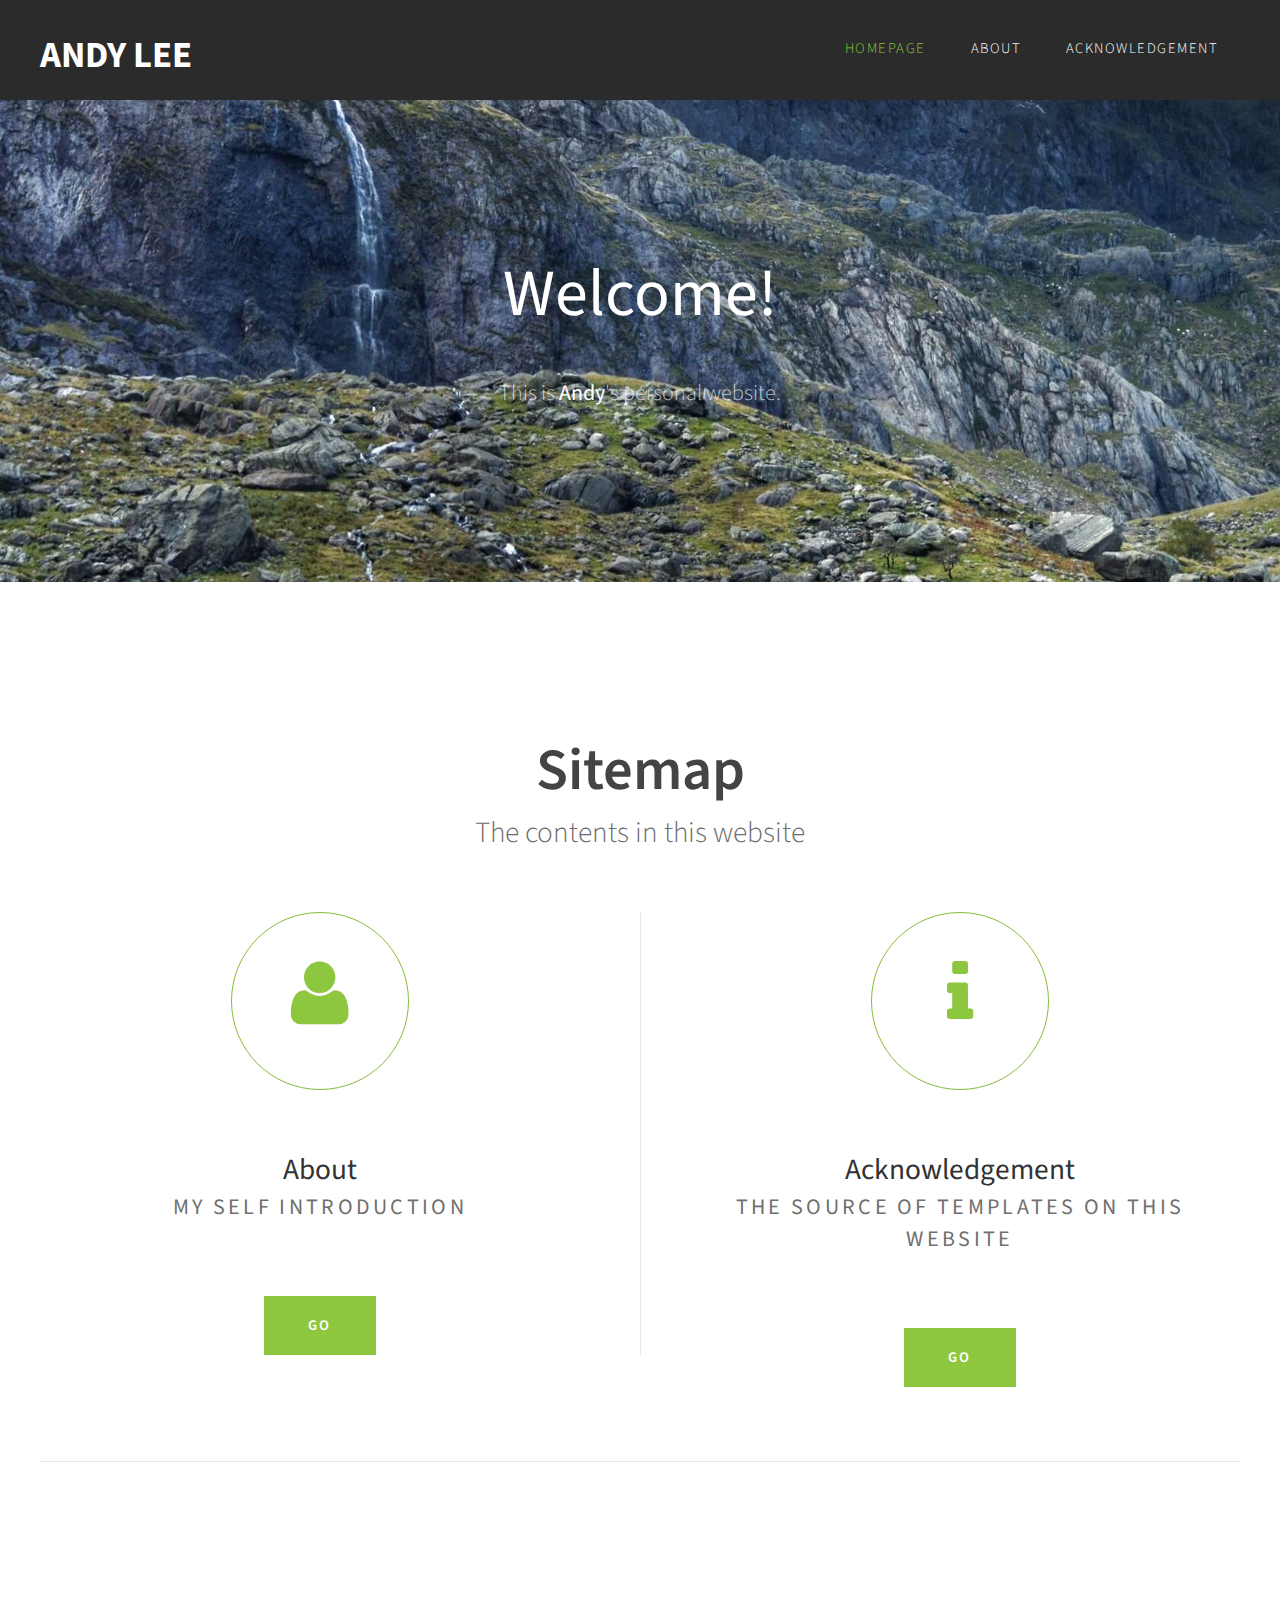
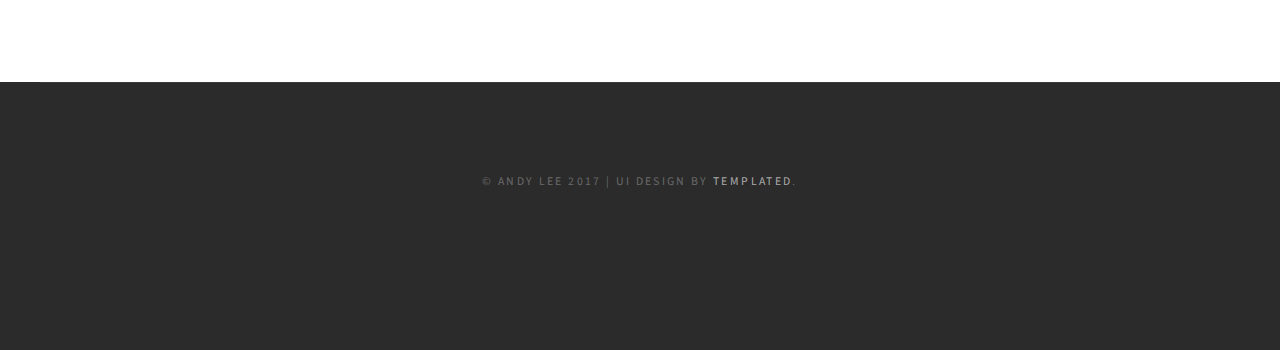
<file: index.html>
<!DOCTYPE html PUBLIC "-//W3C//DTD XHTML 1.0 Strict//EN" "http://www.w3.org/TR/xhtml1/DTD/xhtml1-strict.dtd">
<!--
Design by TEMPLATED
http://templated.co
Released for free under the Creative Commons Attribution License

Name       : LawnLike 
Description: A two-column, fixed-width design with dark color scheme.
Version    : 1.0
Released   : 20131202

-->
<html xmlns="http://www.w3.org/1999/xhtml">
	<head>
		<meta http-equiv="Content-Type" content="text/html; charset=utf-8" />
		<title>Andy Lee - GitHub Pages</title>
		<meta name="keywords" content="" />
		<meta name="description" content="" />
		<link href="http://fonts.googleapis.com/css?family=Source+Sans+Pro:200,300,400,600,700,900" rel="stylesheet" />
		<link href="assets/css/LawnLike_default.css" rel="stylesheet" type="text/css" media="all" />
		<link href="assets/css/go_back.css" rel="stylesheet" type="text/css" media="all" />
		<script src="assets/js/jquery-3.2.1.min.js"></script>
		<script src="assets/js/go_back.js"></script>
		<!--[if IE 6]><link href="default_ie6.css" rel="stylesheet" type="text/css" /><![endif]-->
	</head>
	<body>
		<div id="header-wrapper">
			<div id="header" class="container">
				<div id="logo">
					<h1><a href="index.html">Andy Lee</a></h1>
				</div>
				<div id="menu">
					<ul>
						<li class="current_page_item"><a href="">Homepage</a></li>
						<li><a href="about.html">About</a></li>
						<li><a href="acknowledgement.html">Acknowledgement</a></li>
					</ul>
				</div>
			</div>
		</div>
		<div id="header-featured">
			<div id="banner-wrapper">
				<div id="banner" class="container">
					<h2>Welcome!</h2>
					<p>This is <strong>Andy</strong>'s personal website.</p>
				</div>
			</div>
		</div>
		<div id="wrapper">
			<div id="featured-wrapper">
				<div id="featured" class="extra2 margin-btm container">
					<div class="main-title">
						<h2>Sitemap</h2>
						<span class="byline">The contents in this website</span> 
					</div>
					<div class="ebox1"> 
						<span class="fa fa-user"></span>
						<div class="title">
							<h2>About</h2>
							<span class="byline">My self introduction</span> 
						</div>
						<a href="about.html" class="button">Go</a> 
					</div>
					<div class="ebox2"> 
						<span class="fa fa-info"></span>
						<div class="title">
							<h2>Acknowledgement</h2>
							<span class="byline">The source of templates on this website</span> 
						</div>
						<a href="acknowledgement.html" class="button">Go</a> 
					</div>
				</div>
			</div>
		</div>
		<div id="copyright" class="container">
			<p><strong>&copy; Andy Lee 2017 | UI Design by <a href="http://templated.co" rel="nofollow">TEMPLATED</a>.</strong></p>
		</div>
		<b:if cond='data:blog.isMobile'> 
			<b:else/>
			<div id='gotop'><center><span class="fa fa-arrow-up"></span><strong>TOP</strong></center></div> 
			<div id='gohome'><center><span class="fa fa-home"></span><strong>HOME</strong></center></div> 
		</b:if>
	</body>
</html>
</file>
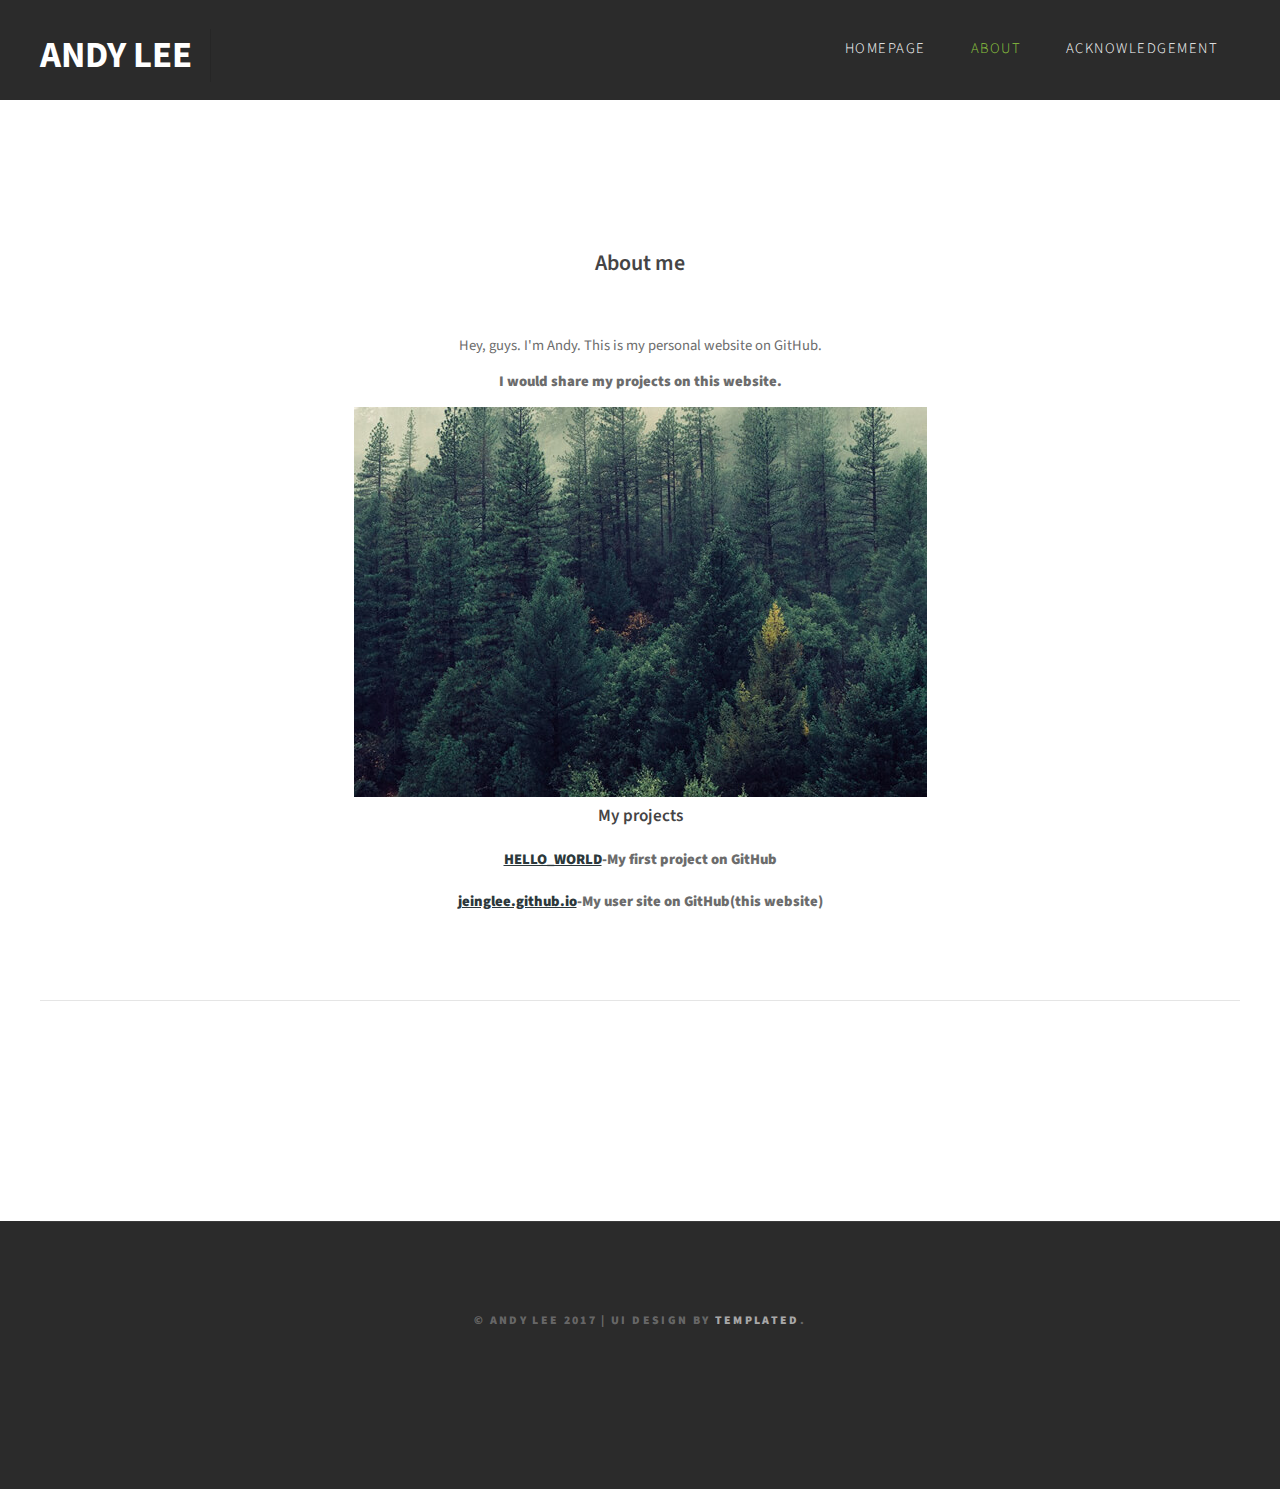
<file: about.html>
<!DOCTYPE html PUBLIC "-//W3C//DTD XHTML 1.0 Strict//EN" "http://www.w3.org/TR/xhtml1/DTD/xhtml1-strict.dtd">
<!--
Design by TEMPLATED
http://templated.co
Released for free under the Creative Commons Attribution License

Name       : LawnLike 
Description: A two-column, fixed-width design with dark color scheme.
Version    : 1.0
Released   : 20131202

-->
<html xmlns="http://www.w3.org/1999/xhtml">
	<head>
		<meta http-equiv="Content-Type" content="text/html; charset=utf-8" />
		<title>Andy Lee - GitHub Pages</title>
		<meta name="keywords" content="" />
		<meta name="description" content="" />
		<link href="http://fonts.googleapis.com/css?family=Source+Sans+Pro:200,300,400,600,700,900" rel="stylesheet" />
		<link href="assets/css/LawnLike_default.css" rel="stylesheet" type="text/css" media="all" />
		<link href="assets/css/go_back.css" rel="stylesheet" type="text/css" media="all" />
		<script src="assets/js/jquery-3.2.1.min.js"></script>
		<script src="assets/js/go_back.js"></script>
		<!--[if IE 6]><link href="default_ie6.css" rel="stylesheet" type="text/css" /><![endif]-->
	</head>
	<body>
		<div id="header-wrapper">
			<div id="header" class="container">
				<div id="logo">
					<h1><a href="index.html">Andy Lee</a></h1>
				</div>
				<div id="menu">
					<ul>
						<li><a href="index.html">Homepage</a></li>
						<li class="current_page_item"><a href="">About</a></li>
						<li><a href="acknowledgement.html">Acknowledgement</a></li>
					</ul>
				</div>
			</div>
		</div>
		<div id="wrapper">
			<div id="featured-wrapper">
				<div id="featured" class="extra2 margin-btm container">
					<!-- Main -->
					<section id="main" class="wrapper">
						<div class="container">
							<header class="major special">
								<h2>About me</h2><br/><br/>
							</header> 
							<p><strong><center>Hey, guys. I'm Andy. This is my personal website on GitHub.</center><strong></p>
							<p><strong><center>I would share my projects on this website.</center><strong></p>
							<img src="images/pic03.jpg"/>
							<h3>My projects</h3>
							<br/>
							<ul>
								<li><a href="https://github.com/jeinglee/HELLO_WORLD">HELLO_WORLD</a>-My first project on GitHub</li>
								<br/>
								<li><a href="https://github.com/jeinglee/jeinglee.github.io">jeinglee.github.io</a>-My user site on GitHub(this website)</li>
							</ul>
						</div>
					</section>
				</div>
			</div>
		</div>
		<div id="copyright" class="container">
			<p><strong>&copy; Andy Lee 2017 | UI Design by <a href="http://templated.co" rel="nofollow">TEMPLATED</a>.</strong></p>
		</div>
		<b:if cond='data:blog.isMobile'> 
			<b:else/>
			<div id='gotop'><center><span class="fa fa-arrow-up"></span><strong>TOP</strong></center></div> 
			<div id='gohome'><center><span class="fa fa-home"></span><strong>HOME</strong></center></div> 
		</b:if>
	</body>
</html>
</file>
<file: assets/css/LawnLike_default.css>
@import url(LawnLike_fonts.css);
html, body
{
	height: 100%;
}

body
{
	margin: 0px;
	padding: 0px;
	background: #2b2b2b;
	font-family: 'Source Sans Pro', sans-serif;
	font-size: 11pt;
	font-weight: 300;
	color: #6c6c6c
}

h1, h2, h3
{
	margin: 0;
	padding: 0;
	font-weight: 600;
	color: #454445;
}

p, ol, ul
{
	margin-top: 0;
}

ol, ul
{
	padding: 0;
	list-style: none;
}

p
{
	line-height: 180%;
}

strong
{
}

a
{
	color: #2C383B;
}

a:hover
{
	text-decoration: none;
}

.container
{
	margin: 0px auto;
	width: 1200px;
}

/*********************************************************************************/
/* Image Style                                                                   */
/*********************************************************************************/

	.image
{
	display: inline-block;
}

.image img
{
	display: block;
	width: 100%;
}

.image-full
{
	display: block;
	width: 100%;
	margin: 0 0 2em 0;
}

.image-left
{
	float: left;
	margin: 0 2em 2em 0;
}

.image-centered
{
	display: block;
	margin: 0 0 2em 0;
}

.image-centered img
{
	margin: 0 auto;
	width: auto;
}

/*********************************************************************************/
/* List Styles                                                                   */
/*********************************************************************************/

	ul.style1
{
	margin: 0;
	padding: 0em 0em 0em 0em;
	overflow: hidden;
	list-style: none;
	color: #6c6c6c
}

ul.style1 li
{
	overflow: hidden;
	display: block;
	padding: 2.80em 0em;
	border-top: 1px solid #D1CFCE;
}

ul.style1 li:first-child
{
	padding-top: 0;
	border-top: none;
}

ul.style1 .image-left
{
	margin-bottom: 0;
}

ul.style1 h3
{
	padding: 1.2em 0em 1em 0em;
	letter-spacing: 0.10em;
	text-transform: uppercase;
	font-size: 1.2em;
	font-weight: 600;
	color: #454445;
}

ul.style1 a
{
	text-decoration: none;
	color: #525252;
}

ul.style1 a:hover
{
	text-decoration: underline;
	color: #525252;
}

ul.style2
{
	margin: 0;
	padding-top: 1em;
	list-style: none;
}

ul.style2 li
{
	border-top: solid 1px #E5E5E5;
	padding: 0.80em 0 0.80em 0;
	font-family: 0.80em;
}

ul.style2 li:before
{
	display: inline-block;
	padding: 4px;
	background: #DB3256;
}

ul.style2 a
{
	display: inline-block;
	margin-left: 1em;
}

ul.style2 li:first-child
{
	border-top: 0;
	padding-top: 0;
}

ul.style2 .icon
{
	color: #FFF;
}

ul.style3
{
	margin: 0;
	padding-top: 1em;
	list-style: none;
}

ul.style3 li
{
	border-top: solid 1px rgba(255,255,255,.2);
	padding: 1em 0 1em 0;
	font-family: 0.80em;
}

ul.style3 li:before
{
	display: inline-block;
	padding: 4px;
	background: #FFF;
}

ul.style3 a
{
	display: inline-block;
	margin-left: 1em;
	font-size: 1em !important;
	color: #FFF;
}

ul.style3 li:first-child
{
	border-top: 0;
	padding-top: 0;
}

ul.style3 .icon
{
	color: #DB3256;
}

/*********************************************************************************/
/* Social Icon Styles                                                            */
/*********************************************************************************/

	ul.contact
{
	margin: 0;
	padding: 2em 0em 0em 0em;
	list-style: none;
}

ul.contact li
{
	display: inline-block;
	padding: 0em 0.30em;
	font-size: 1em;
}

ul.contact li span
{
	display: none;
	margin: 0;
	padding: 0;
}

ul.contact li a
{
	color: #FFF;
}

ul.contact li a:before
{
	display: inline-block;
	background: #3f3f3f;
	width: 40px;
	height: 40px;
	line-height: 40px;
	border-radius: 20px;
	text-align: center;
	color: #FFFFFF;
}

ul.contact li a.icon-twitter:before
{
	background: #2DAAE4;
}

ul.contact li a.icon-facebook:before
{
	background: #39599F;
}

ul.contact li a.icon-dribbble:before
{
	background: #C4376B;
}

ul.contact li a.icon-tumblr:before
{
	background: #31516A;
}

ul.contact li a.icon-rss:before
{
	background: #F2600B;
}

/*********************************************************************************/
/* Button Style                                                                  */
/*********************************************************************************/

	.button
{
	display: inline-block;
	padding: 1.3em 3em;
	background: #8dc63f;
	-moz-transition: opacity 0.25s ease-in-out;
	-webkit-transition: opacity 0.25s ease-in-out;
	-o-transition: opacity 0.25s ease-in-out;
	-ms-transition: opacity 0.25s ease-in-out;
	transition: opacity 0.25s ease-in-out;
	letter-spacing: 0.20em;
	text-decoration: none;
	text-transform: uppercase;
	font-weight: 600;
	color: #FFF;
}

.button:hover
{
	background: #86bd3b;
}

.button:active
{
}

.button-big
{
	padding: 1.6em 4em;
	font-size: 1.4em;
	font-weight: 900;
}

/*********************************************************************************/
/* Heading Titles                                                                */
/*********************************************************************************/

	.title
{
	margin-bottom: 3em;
}

.title h2
{
	font-weight: 400;
	font-size: 2.8em;
	color: #323232;
}

.title .byline
{
	letter-spacing: 0.15em;
	text-transform: uppercase;
	font-weight: 400;
	font-size: 1.1em;
	color: #6F6F6F;
}

/*********************************************************************************/
/* Header                                                                        */
/*********************************************************************************/
	
#header-wrapper
{
	background: #2b2b2b;
}

#header
{
	position: relative;
	height: 100px;
}

/*********************************************************************************/
/* Logo                                                                          */
/*********************************************************************************/

#logo
{
	position: absolute;
	top: 2em;
	width: 100%;
}

#logo h1
{
	display: inline-block;
	font-size: 2.5em;
	text-transform: uppercase;
	font-weight: 700;
	color: #ED7070;
	padding-right: 0.50em;
	border-right: 1px solid rgba(0,0,0,.1);
}

#logo span
{
	display: inline-block;
	padding-right: .50em;
	letter-spacing: 0.10em;
	text-transform: uppercase;
	font-size: 0.90em;
}

#logo a
{
	text-decoration: none;
	color: #FFF;
}

#logo .fa
{
	color: #8dc63f;
}

#logo .fa:after
{
	position: absolute;
	display: inline-block;
	padding-right: 2em;
}

/*********************************************************************************/
/* Menu                                                                          */
/*********************************************************************************/

#menu
{
	position: absolute;
	right: 0;
	top: 1.6em;
}

#menu ul
{
	display: inline-block;
}

#menu li
{
	display: block;
	float: left;
	text-align: center;
}

#menu li a, #menu li span
{
	display: inline-block;
	margin-left: 1px;
	padding: 1em 1.5em 0em 1.5em;
	letter-spacing: 0.10em;
	text-decoration: none;
	font-size: 1em;
	text-transform: uppercase;
	outline: 0;
	color: #FFF;
}

#menu li:hover a, #menu li.active a, #menu li.active span
{
}

#menu .current_page_item a
{
	color: #8dc63f;
}

/*********************************************************************************/
/* Banner                                                                        */
/*********************************************************************************/
	

	#header-featured
	{
		padding: 10em 0em;
		background-image: url(../../images/banner.jpg);
		background-position: center;
		background-size: cover;
	}



#banner-wrapper
{
}

#banner
{
	overflow: hidden;
	width: 1000px;
	text-align: center;
	color: rgba(255,255,255,.7);
	font-size: 1.5em;
}

#banner a
{
	color: rgba(255,255,255,.9);
}

#banner h2
{
	padding-bottom: 0.50em;
	font-weight: 400;
	font-size: 3em;
	color: #FFF;
}

#banner .button
{
	margin-top: 2em;
	background: #6fac1b;
}

#banner strong
{
	color: #FFF;
}

#banner span
{
	display: block;
	padding-top: 0.20em;
	text-transform: uppercase;
	font-size: 1.2em;
	color: #A2A2A2;
}

/*********************************************************************************/
/* Page                                                                          */
/*********************************************************************************/

#wrapper
{
	background: #FFF;
}

#page
{
	overflow: hidden;
	padding: 6em 0em;
	border-bottom: 2px solid #E3E3E3;
	text-align: center;
}

#page .button
{
	margin-top: 2em;
}

/*********************************************************************************/
/* Content                                                                       */
/*********************************************************************************/

#content
{
	padding: 0em 7em;
}

/*********************************************************************************/
/* Sidebar                                                                       */
/*********************************************************************************/

	#sidebar
{
	float: right;
	width: 450px;
}

#stwo-col
{
	margin-top: 2em;
}

#stwo-col h2
{
	display: block;
	padding-bottom: 1.5em;
	letter-spacing: 0.10em;
	text-transform: uppercase;
	font-size: 1.2em;
	font-weight: 600;
	color: #454445;
}

#stwo-col .sbox1
{
	float: left;
	width: 210px;
}

#stwo-col .sbox2
{
	float: right;
	width: 210px;
}

/*********************************************************************************/
/* Copyright                                                                     */
/*********************************************************************************/

#copyright
{
	overflow: hidden;
	padding: 6em 0em 10em 0em;
	border-top: 1px solid rgba(255,255,255,0.08);
}

#copyright p
{
	letter-spacing: 0.20em;
	text-align: center;
	text-transform: uppercase;
	font-size: 0.80em;
	color: rgba(255,255,255,0.3);
}

#copyright a
{
	text-decoration: none;
	color: rgba(255,255,255,0.6);
}

/*********************************************************************************/
/* Featured                                                                      */
/*********************************************************************************/

#featured-wrapper
{
	overflow: hidden;
	padding: 10em 0em;
	background: #FFF;
	text-align: center;
}

#featured
{
	overflow: hidden;
}

#featured .main-title
{
	margin-bottom: 4em;
}

#featured .main-title h2
{
	font-size: 4em;
}

#featured .main-title .byline
{
	font-size: 2em;
}

#featured-wrapper .fa
{
	display: inline-block;
	margin-bottom: 1em;
	width: 3em;
	height: 3em;
	line-height: 3em;
	font-size: 4em;
	color: #8dc63f;
	border: 1px solid #86bd3b;
	border-radius: 50%;
}

.column1,  .column2,  .column3,  .column4
{
	width: 282px;
}

.column1,  .column2
{
	float: left;
	margin-right: 24px;
}

.column3
{
	float: left;
}

.column4
{
	float: right;
}

#slider-wrapper
{
	padding: 6em 0em;
	background: #DB3256;
}

#slider
{
	margin: 0em auto 0em auto;
	width: 1200px;
	position: relative;
}

#slider .button
{
}

#slider .button:hover
{
}

#slider .viewer
{
	width: 1000px;
	height: 375px;
	margin: 0 auto;
	overflow: hidden;
}

#slider .viewer .reel
{
	display: none;
	height: 375px;
}

#slider .viewer .reel .slide
{
	position: relative;
	width: 1000px;
	height: 375px;
}

#slider .viewer .reel h2
{
	position: absolute;
	top: 130px;
	left: 0;
	width: 1200px;
	height: 80px;
	line-height: 80px;
	background: #111111;
	text-align: center;
	opacity: 0.85;
	font-weight: normal;
	color: #ffffff;
	font-size: 2.25em;
}

#slider .viewer .reel p
{
	position: absolute;
	top: 210px;
	left: 0;
	width: 1200px;
	height: 40px;
	line-height: 40px;
	background: #0074C6;
	text-align: center;
	opacity: 0.85;
	font-weight: normal;
	color: #ffffff;
	font-size: 1.1em;
}

#slider .icon
{
	font-size: 4em;
	color: #FFF;
}

#slider .previous-button
{
	position: absolute;
	top: 150px;
	left: 0;
}

#slider .next-button
{
	position: absolute;
	top: 150px;
	right: 0;
}

#slider .indicator
{
	margin: 30px auto 0 auto;
}

#slider .indicator ul
{
	list-style: none;
	padding: 0;
	margin: 0;
	text-align: center;
}

#slider .indicator ul li
{
	display: inline-block;
	width: 12px;
	height: 12px;
	text-indent: -9999em;
	background: #c8c8c8;
	margin: 0 2px 0 2px;
	border-radius: 8px;
	border-bottom: solid 1px #ffffff;
	border-top: solid 1px #909090;
}

#slider .indicator ul li.active
{
	background: #505050;
	border-top: solid 1px #505050;
}

/*********************************************************************************/
/* Footer                                                                        */
/*********************************************************************************/

#footer-wrapper
{
	overflow: hidden;
	padding: 7em 0em;
	color: rgba(255,255,255,0.5);
}


#footer .title h2
{
	font-size: 2em;
	font-weight: 300;
	color: #FFF;
}

#footer .title .byline
{
	display: block;
	padding-top: 1em;
	text-transform: uppercase;
	font-size: 0.80em;
	color: rgba(255,255,255,0.5);
}

#footer .column1,
#footer .column2
{
	width: 560px;
}

#footer .column1
{
	float: left;
}

#footer .column2
{
	float: right;
}

#footer .button
{
	margin-top: 2em;
}

#extra
{
	overflow: hidden;
	margin: 5em auto 2em auto;
	padding: 2em 0em 2em 0em;
	background: #ECECEC;
}

#extra h2
{
	margin: 0em;
	padding: 0em;
	font-weight: 400;
	font-size: 2.4em;
	color: #555555;
}

#extra span
{
	display: block;
	padding-top: 0.20em;
	text-transform: uppercase;
	font-size: 1.2em;
	color: #A2A2A2;
}


.extra2
{
}


.margin-btm
{
	overflow: hidden;
	margin-bottom: 5em;
	padding-bottom: 5em;
	border-bottom: 1px solid rgba(0,0,0,.1);
}

.extra2 .button
{
	margin-top: 2em;
}

.extra2 .title h2
{
	font-size: 2em;
}

.extra2 .title .byline
{
	font-size: 1.5em;
}

.extra2 .ebox1,
.extra2 .ebox2
{
	width: 560px;
}

.extra2  .ebox1
{
	float: left;
	padding-right: 40px;
	border-right: 1px solid rgba(0,0,0,.1);
}

.extra2 .ebox2
{
	float: right;
}
</file>
<file: assets/css/go_back.css>
#gotop {
    display: none;
    position: fixed;
    right: 45px;
    bottom: 80px;    
    padding: 10px 15px;    
    font-size: 20px;
    background: #8DC73F;
    color: white;
    cursor: pointer;
    border-radius: 60px;
}
#gohome {
    display: none;
    position: fixed;
    right: 40px;
    bottom: 20px;    
    padding: 10px 15px;    
    font-size: 20px;
    background: #8DC73F;
    color: white;
    cursor: pointer;
    border-radius: 60px;
}
</file>
